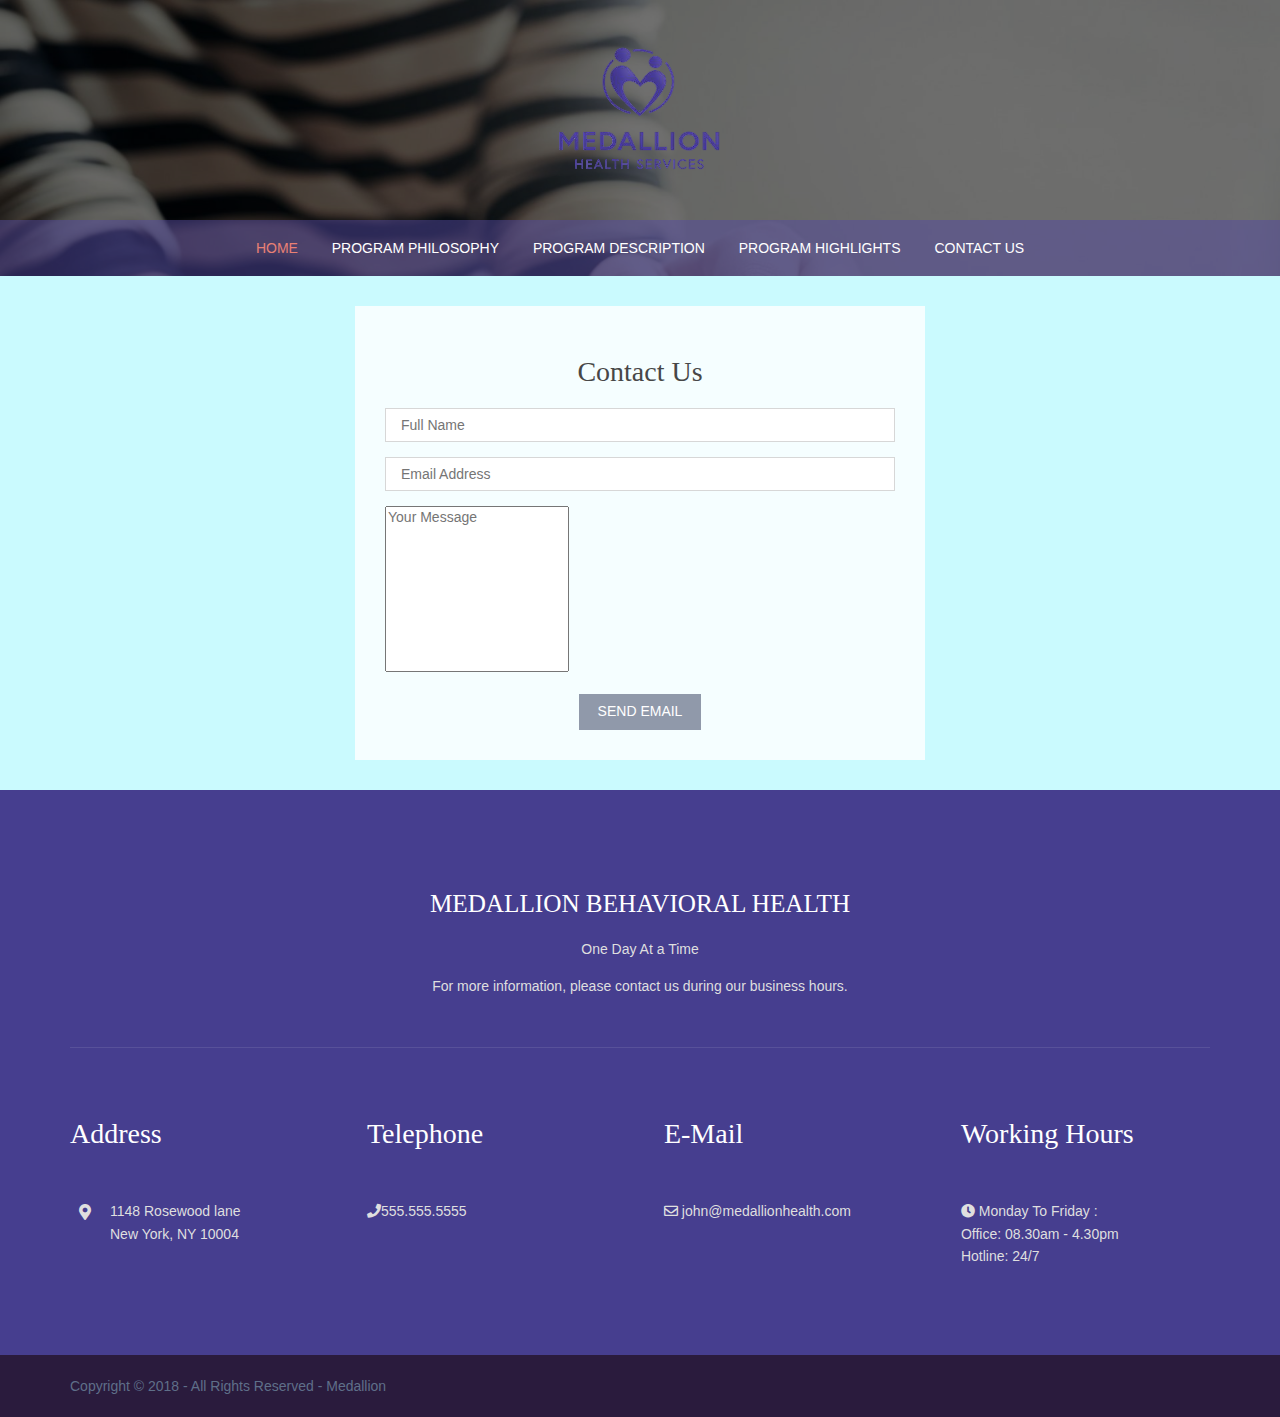
<file: pages/contact.html>
<!DOCTYPE html>

<html lang="">
<head>
<title>Program Highlights</title>
<link rel="icon" type= "image/png" href="../images/demo/logo.png">
<meta charset="utf-8">
<meta name="viewport" content="width=device-width, initial-scale=1.0, maximum-scale=1.0, user-scalable=no">
<link href="../layout/styles/layout.css" rel="stylesheet" type="text/css" media="all">
</head>
<body id="top">

<!-- ################################################################################################ -->
<!-- ################################################################################################ -->
<!-- ################################################################################################ -->
<!-- Top Background Image Wrapper -->
<div class="bgded overlay" style="background-image:url('../images/demo/backgrounds/01.jpg');"> 
  <!-- ################################################################################################ -->
  <div class="wrapper row0">
    <header id="header" class="hoc clear center"> 
      <!-- ################################################################################################ -->
      <p><a href="../index.html"> <img src="../images/demo/logo.png" alt="Image" class="logo2" /></a>
      <!-- ################################################################################################ -->
    </header>
  </div>
  <!-- ################################################################################################ -->
  <!-- ################################################################################################ -->
  <!-- ################################################################################################ -->

  <div class="wrapper row1">
    <nav id="mainav" class="hoc clear"> 
      <!-- ################################################################################################ -->
      <ul class="clear">
        <li class="active"><a href="../index.html">Home</a></li>
        <li><a href="PROGRAM PHILOSOPHY.html">Program Philosophy</a></li>
        <li><a href="Description.html">Program Description</a></li>
        <li><a href="Highlights.html">Program Highlights</a></li>
        <li><a href="contact.html">Contact Us</a></li>
      <!--   <li><a href="Services.html">Medical Services</a></li>-->
      </ul>
      <!-- ################################################################################################ -->
    </nav>
  </div>
  <!-- ################################################################################################ -->
</div>
<!-- End Top Background Image Wrapper -->
<!-- ################################################################################################ -->
<!-- ################################################################################################ -->
<!-- ################################################################################################ -->
<div class="wrapper bgded" style="background-color:#Cafafe;">
  <section id="callback" class="hoc clear"> 
    <!-- ################################################################################################ -->
    <div>
      <h6 class="heading">Contact Us</h6>
      <form target="_blank" action="https://formsubmit.co/your@email.com" method="POST">
        <div class="form-group">
          <div class="form-row">
            <div class="col">
              <input type="text" name="name" class="form-control" placeholder="Full Name" required>
            </div>
            <div class="col">
              <input type="email" name="email" class="form-control" placeholder="Email Address" required>
            </div>
          </div>
        </div>
        <div class="form-group">
          <textarea placeholder="Your Message" class="form-control" name="message" rows="10" required></textarea>
        </div>
        <br>
        <button type="submit" class="btn btn-lg btn-dark btn-block">Send Email</button>
      </form>
    </div>
    <!-- ################################################################################################ -->
  </section>
</div>
<!-- ################################################################################################ -->
<!-- ################################################################################################ -->
<!-- ################################################################################################ -->
<div class="wrapper row4">
  <footer id="footer" class="hoc clear">
    <div class="center btmspace-50"> 
      <!-- ################################################################################################ -->
      <h6 class="heading">Medallion Behavioral Health</h6>
      <p style="font-size:14px;text-align:center;">One Day At a Time</p>

      <p class="nospace">For more information, please contact us during our business hours.</p>
      <!-- ################################################################################################ -->
    </div>
    <hr class="btmspace-50">
    <div class="group"> 
      <!-- ################################################################################################ -->
      <div class="one_quarter first">
        <h6 class="heading">Address</h6>
        <ul class="nospace btmspace-30 linklist contact">
          <li><i class="fas fa-map-marker-alt"></i>
            <address>
            1148 Rosewood lane <br>New York, NY 10004
            </address>
          </li>
        </ul>
      </div>
      <div class="one_quarter">
        <h6 class="heading">Telephone</h6>
        <ul class="nospace linklist">
          <li><i class="fas fa-phone"></i>555.555.5555</li>
        </ul>
      </div>
      <div class="one_quarter">
        <h6 class="heading">E-Mail</h6>
        <ul class="nospace linklist">   
          <li><i class="far fa-envelope"></i> john@medallionhealth.com</li>
        </ul>
      </div>
      <div class="one_quarter">
        <h6 class="heading">Working Hours</h6>
        
        <li><i class="fas fa-clock"></i> Monday To Friday :<br>
          Office: 08.30am - 4.30pm
          <br>Hotline: 24/7</li>
      </div>
      <!-- ################################################################################################ -->
    </div>
  </footer>
</div>
<!-- ################################################################################################ -->
<!-- ################################################################################################ -->
<!-- ################################################################################################ -->
<div class="wrapper row5">
  <div id="copyright" class="hoc clear"> 
    <!-- ################################################################################################ -->
    <p class="fl_left">Copyright &copy; 2018 - All Rights Reserved - <a href="#">Medallion</a></p>

    <!-- ################################################################################################ -->
  </div>
</div>
<!-- ################################################################################################ -->
<!-- ################################################################################################ -->
<!-- ################################################################################################ -->
<a id="backtotop" href="#top"><i class="fas fa-chevron-up"></i></a>
<!-- JAVASCRIPTS -->
<script src="../layout/scripts/jquery.min.js"></script>
<script src="../layout/scripts/jquery.backtotop.js"></script>
<script src="../layout/scripts/jquery.mobilemenu.js"></script>
</body>
</html>
</file>
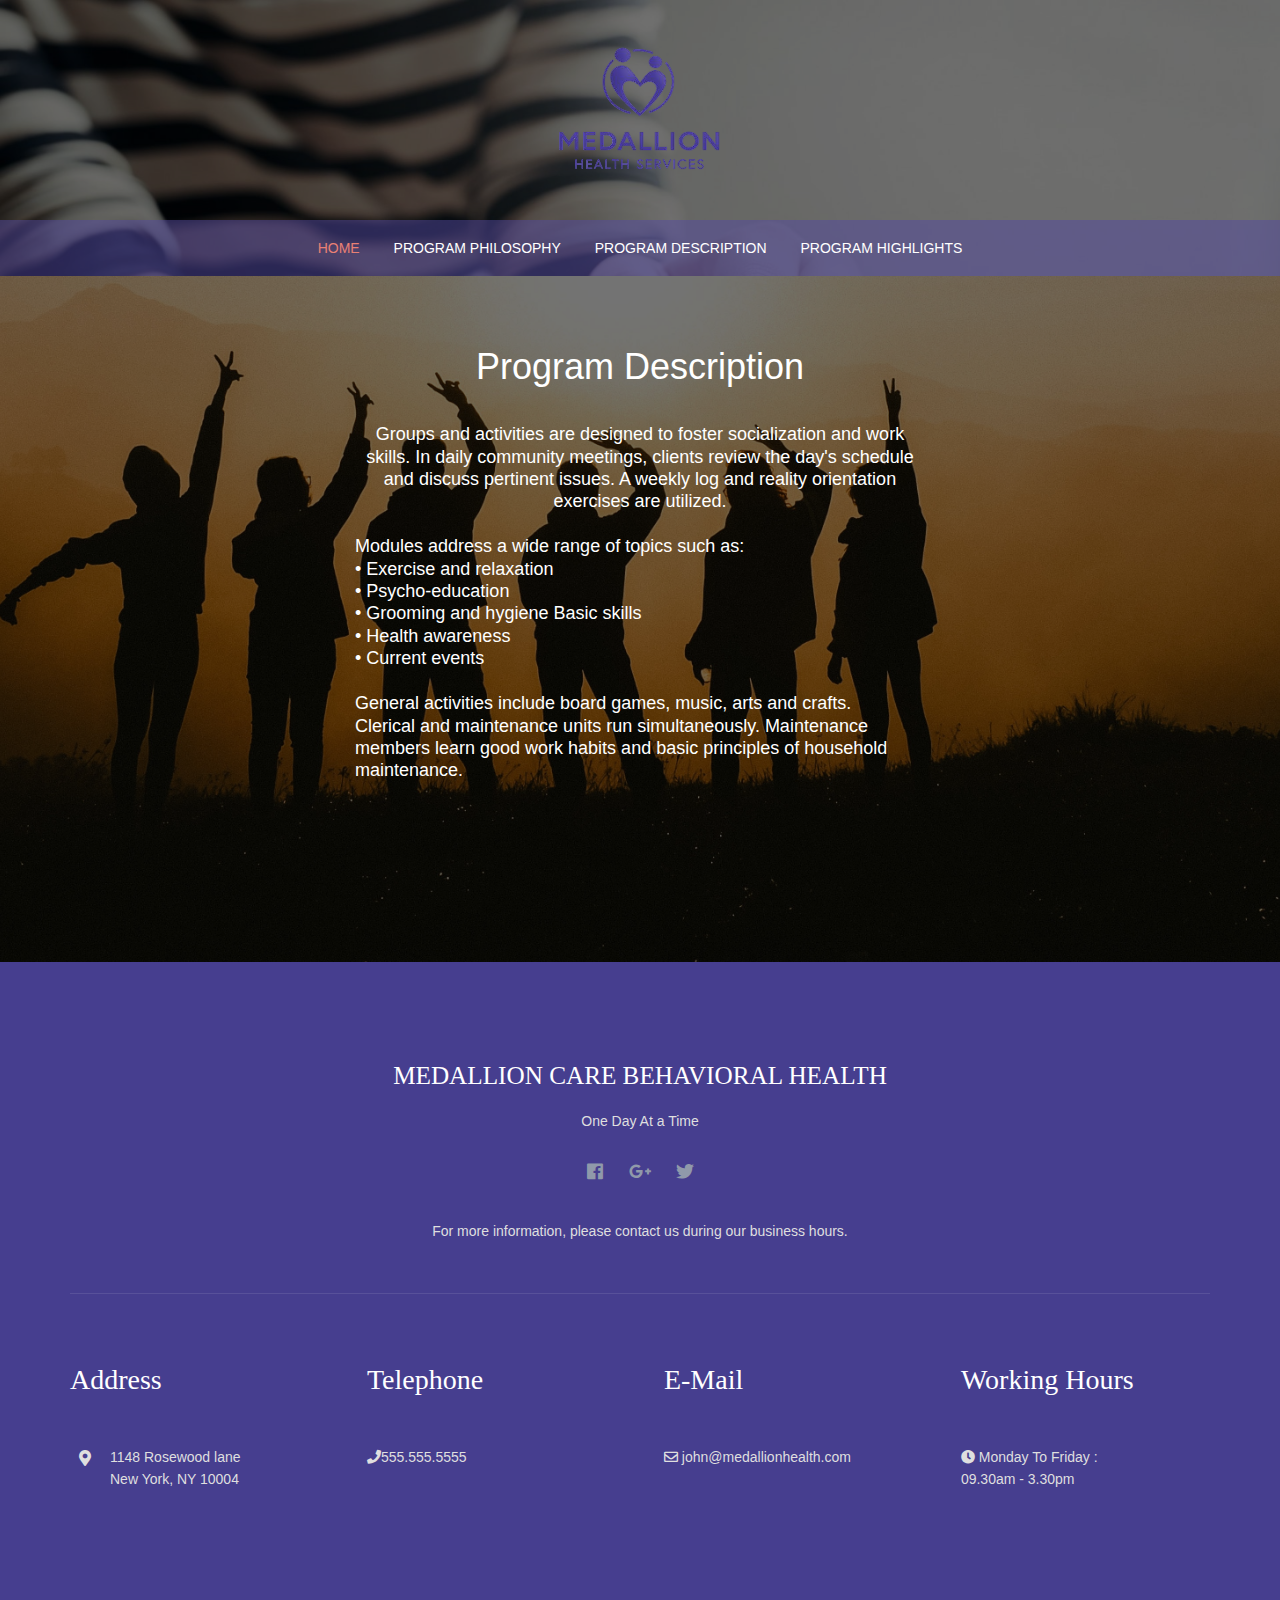
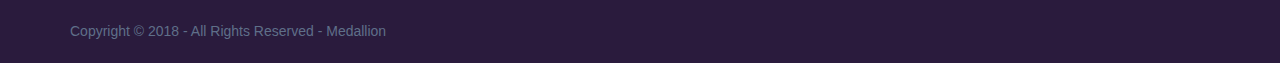
<file: pages/Description.html>
<!DOCTYPE html>

<html lang="">
<head>
<title>Program Description</title>
<meta charset="utf-8">
<meta name="viewport" content="width=device-width, initial-scale=1.0, maximum-scale=1.0, user-scalable=no">
<link href="../layout/styles/layout.css" rel="stylesheet" type="text/css" media="all">
</head>
<body id="top">

<!-- ################################################################################################ -->
<!-- ################################################################################################ -->
<!-- ################################################################################################ -->
<!-- Top Background Image Wrapper -->
<div class="bgded overlay" style="background-image:url('../images/demo/backgrounds/01.jpg');"> 
  <!-- ################################################################################################ -->
  <div class="wrapper row0">
    <header id="header" class="hoc clear center"> 
      <!-- ################################################################################################ -->
      <p><a href="../index.html"> <img src="../images/demo/logo.png" alt="Image" class="logo2" /></a>
      <!-- ################################################################################################ -->
    </header>
  </div>
  <!-- ################################################################################################ -->
  <!-- ################################################################################################ -->
  <!-- ################################################################################################ -->

  <div class="wrapper row1">
    <nav id="mainav" class="hoc clear"> 
      <!-- ################################################################################################ -->
      <ul class="clear">
        <li class="active"><a href="../index.html">Home</a></li>
        <li><a href="PROGRAM PHILOSOPHY.html">Program Philosophy</a></li>
        <li><a href="Description.html">Program Description</a></li>
        <li><a href="Highlights.html">Program Highlights</a></li>
            <!--   <li><a href="Services.html">Medical Services</a></li>-->
      </ul>
      <!-- ################################################################################################ -->
    </nav>
  </div>
  <!-- ################################################################################################ -->
</div>
<!-- End Top Background Image Wrapper -->
<!-- ################################################################################################ -->
<!-- ################################################################################################ -->
<!-- ################################################################################################ -->
<div class="wrapper bgded overlay" style="background-image:url('../images/demo/backgrounds/grp.jpg');">
  <section class="hoc container clear"> 
    <!-- ################################################################################################ -->
    <div class="sectiontitle">
      <p style="font-size:36px;">Program Description<br><br><br></p>
      <p style="font-size:18px;">Groups and activities are designed to foster socialization and work skills. 
        In daily community meetings, clients review the day's schedule and discuss 
        pertinent issues. A weekly log and reality orientation exercises are utilized.
      </p>
      <p style="font-size:18px;text-align:left;"><br>Modules address a wide range of topics such as:
        <br>• Exercise and relaxation
        <br>• Psycho-education
        <br>• Grooming and hygiene Basic skills
        <br>• Health awareness 
        <br>• Current events<br>
        <br>General activities include board games, music, arts and crafts.
        <br>Clerical and maintenance units run simultaneously. Maintenance 
        members learn good work habits and basic principles of household maintenance.
      </p>
    </div>

    <!-- ################################################################################################ -->
  </section>
</div>

<!-- ################################################################################################ -->
<!-- ################################################################################################ -->
<!-- ################################################################################################ -->
<div class="wrapper row4">
  <footer id="footer" class="hoc clear">
    <div class="center btmspace-50"> 
      <!-- ################################################################################################ -->
      <h6 class="heading">Medallion Care Behavioral Health</h6>
      <p style="font-size:14px;text-align:center;">One Day At a Time</p>
      <ul class="faico clear">
        <li><a class="faicon-facebook" href="#"><i class="fab fa-facebook"></i></a></li>
        <li><a class="faicon-google-plus" href="#"><i class="fab fa-google-plus-g"></i></a></li>
        <li><a class="faicon-twitter" href="#"><i class="fab fa-twitter"></i></a></li>
      </ul>
      <p class="nospace">For more information, please contact us during our business hours.</p>
      <!-- ################################################################################################ -->
    </div>
    <hr class="btmspace-50">
    <div class="group"> 
      <!-- ################################################################################################ -->
      <div class="one_quarter first">
        <h6 class="heading">Address</h6>
        <ul class="nospace btmspace-30 linklist contact">
          <li><i class="fas fa-map-marker-alt"></i>
            <address>
            1148 Rosewood lane <br>New York, NY 10004
            </address>
          </li>
        </ul>
      </div>
      <div class="one_quarter">
        <h6 class="heading">Telephone</h6>
        <ul class="nospace linklist">
          <li><i class="fas fa-phone"></i>555.555.5555</li>
        </ul>
      </div>
      <div class="one_quarter">
        <h6 class="heading">E-Mail</h6>
        <ul class="nospace linklist">   
          <li><i class="far fa-envelope"></i> john@medallionhealth.com</li>
        </ul>
      </div>
      <div class="one_quarter">
        <h6 class="heading">Working Hours</h6>
        
        <li><i class="fas fa-clock"></i> Monday To Friday :<br>
          09.30am - 3.30pm</li>
      </div>
      <!-- ################################################################################################ -->
    </div>
  </footer>
</div>
<!-- ################################################################################################ -->
<!-- ################################################################################################ -->
<!-- ################################################################################################ -->
<div class="wrapper row5">
  <div id="copyright" class="hoc clear"> 
    <!-- ################################################################################################ -->
    <p class="fl_left">Copyright &copy; 2018 - All Rights Reserved - <a href="#">Medallion</a></p>

    <!-- ################################################################################################ -->
  </div>
</div>
<!-- ################################################################################################ -->
<!-- ################################################################################################ -->
<!-- ################################################################################################ -->
<a id="backtotop" href="#top"><i class="fas fa-chevron-up"></i></a>
<!-- JAVASCRIPTS -->
<script src="../layout/scripts/jquery.min.js"></script>
<script src="../layout/scripts/jquery.backtotop.js"></script>
<script src="../layout/scripts/jquery.mobilemenu.js"></script>
</body>
</html>
</file>
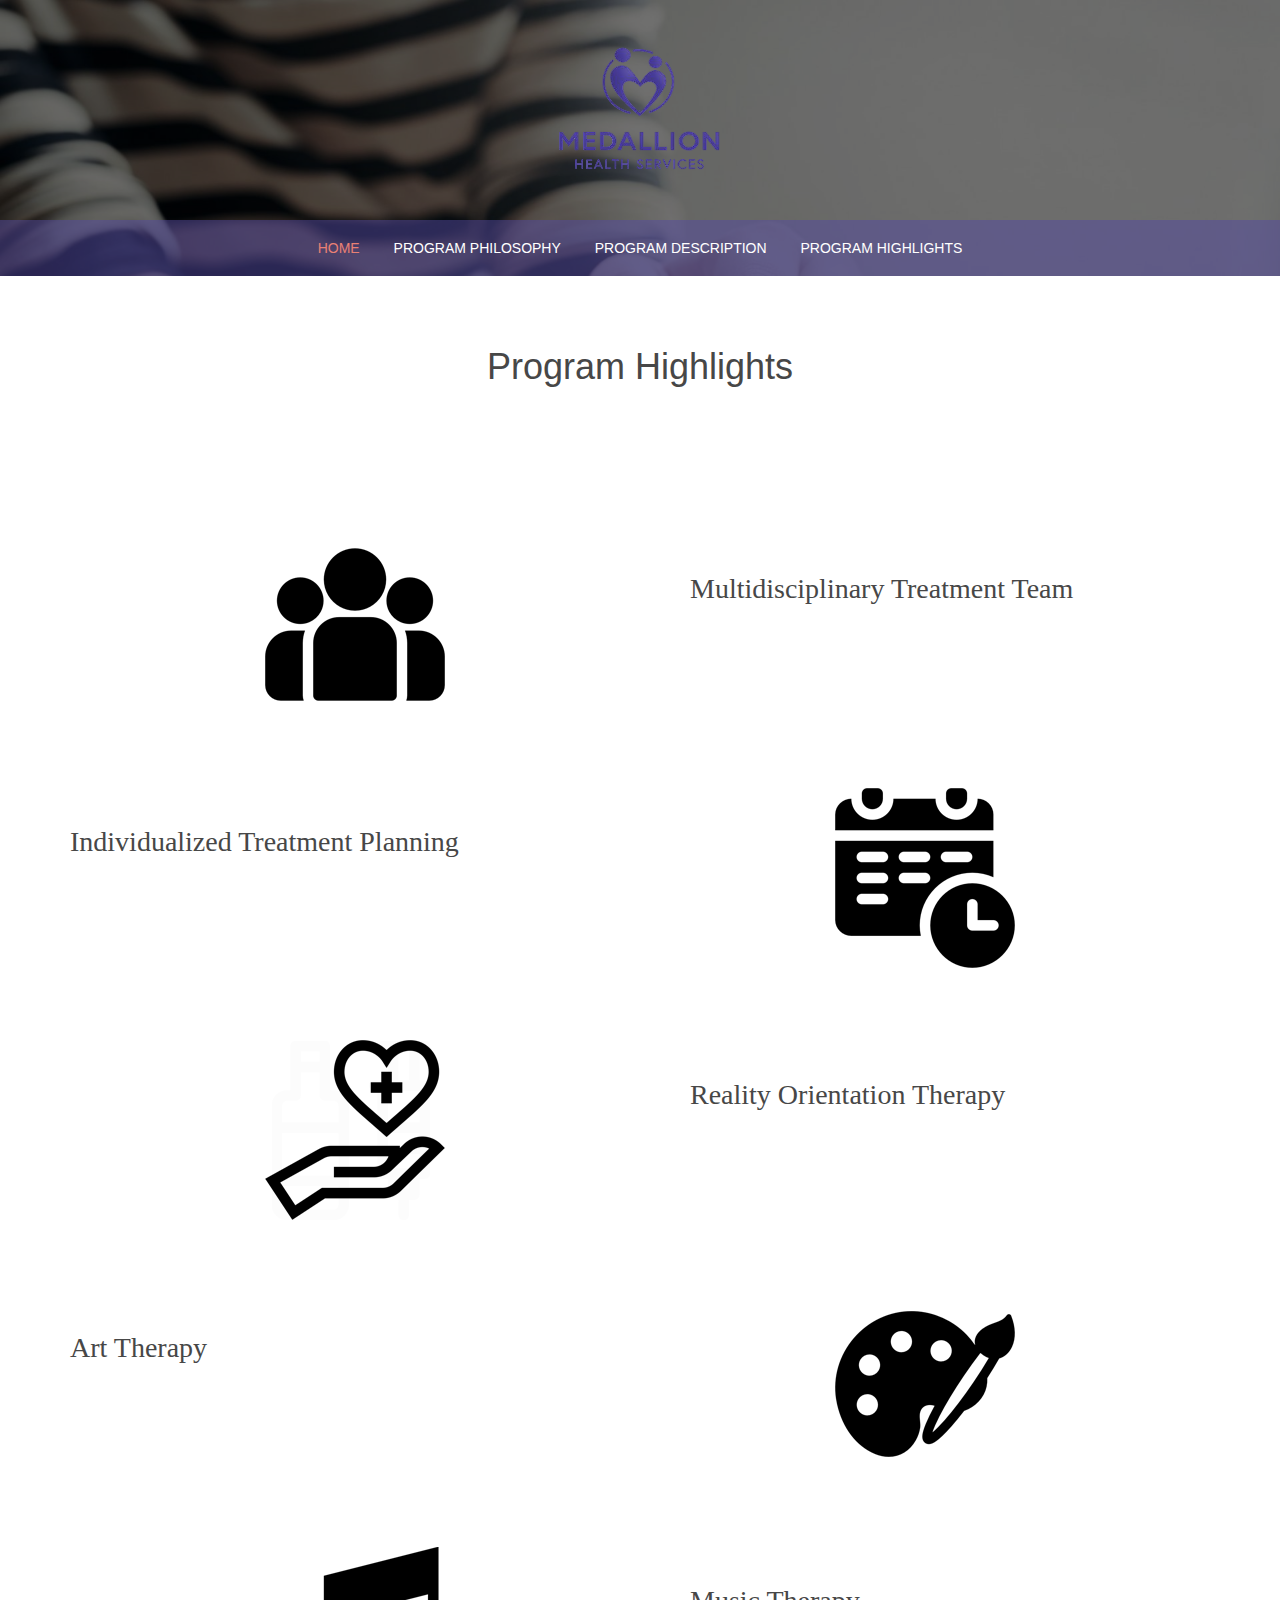
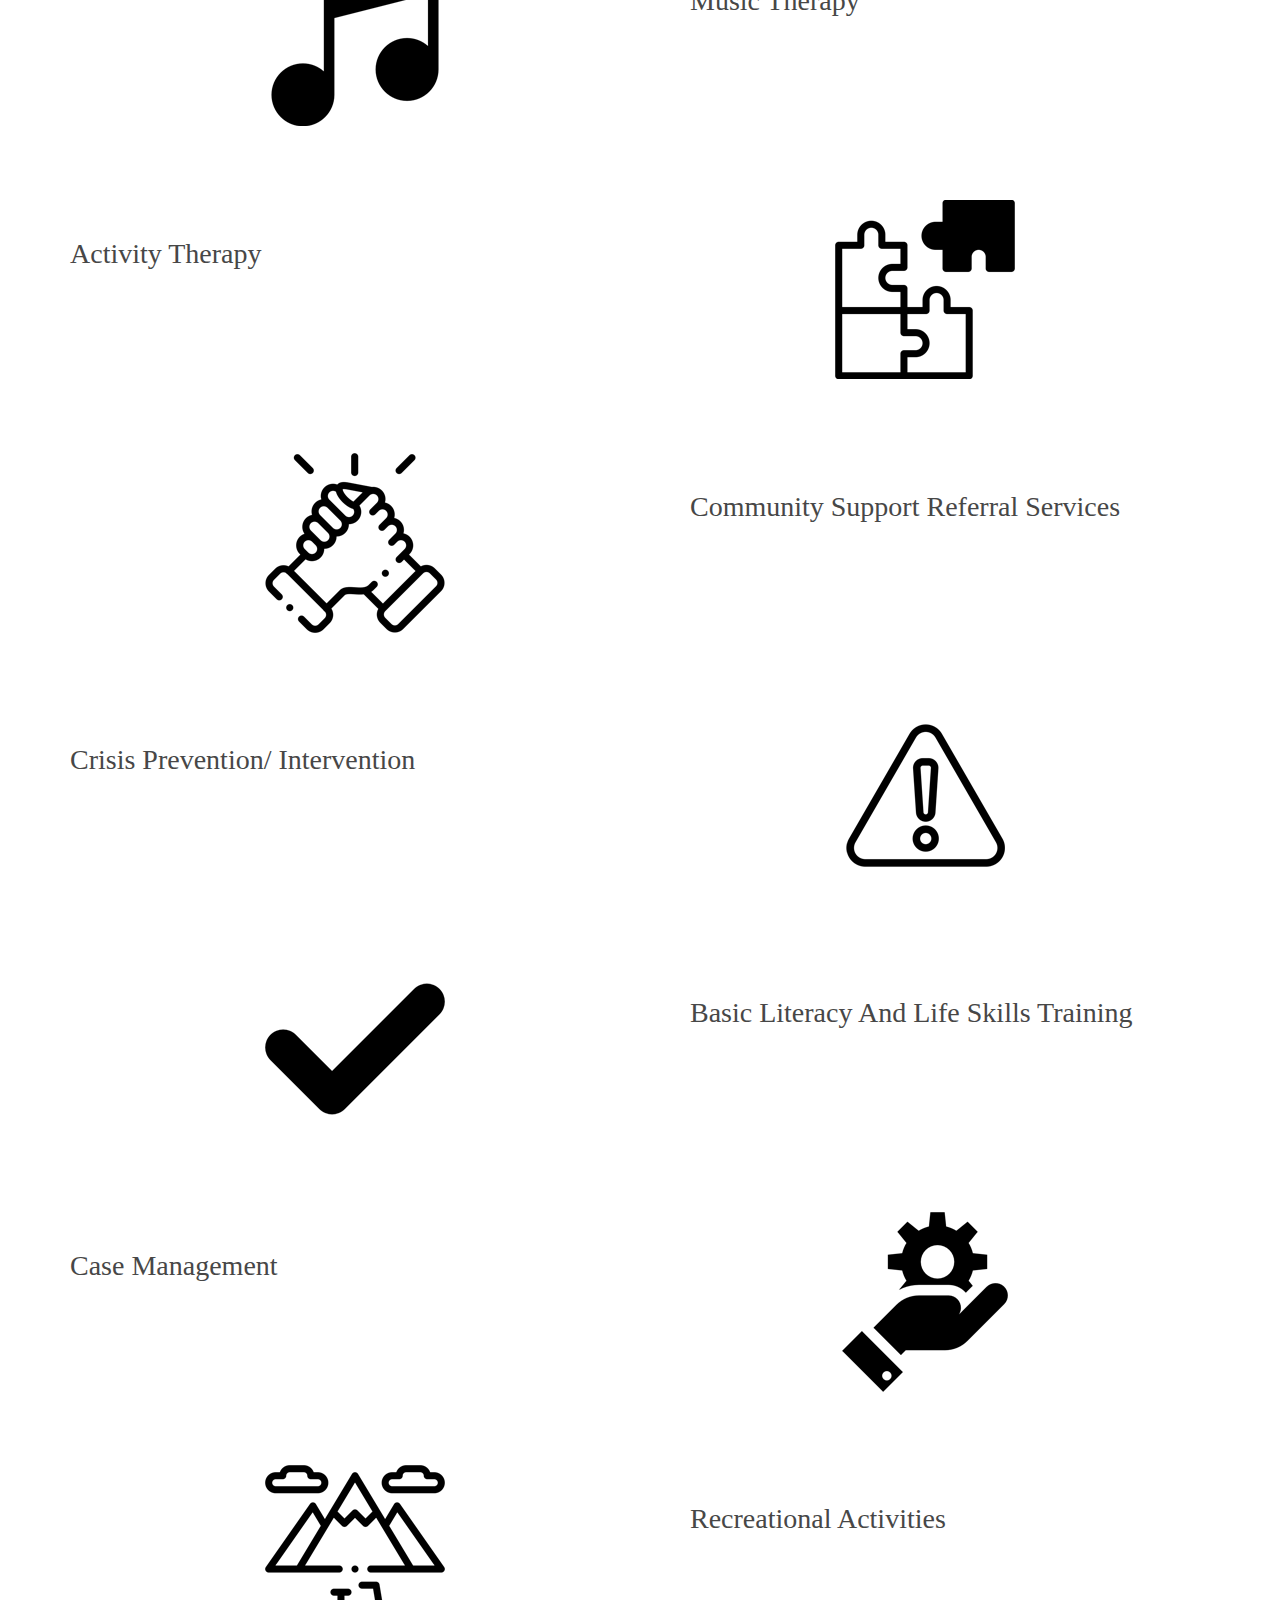
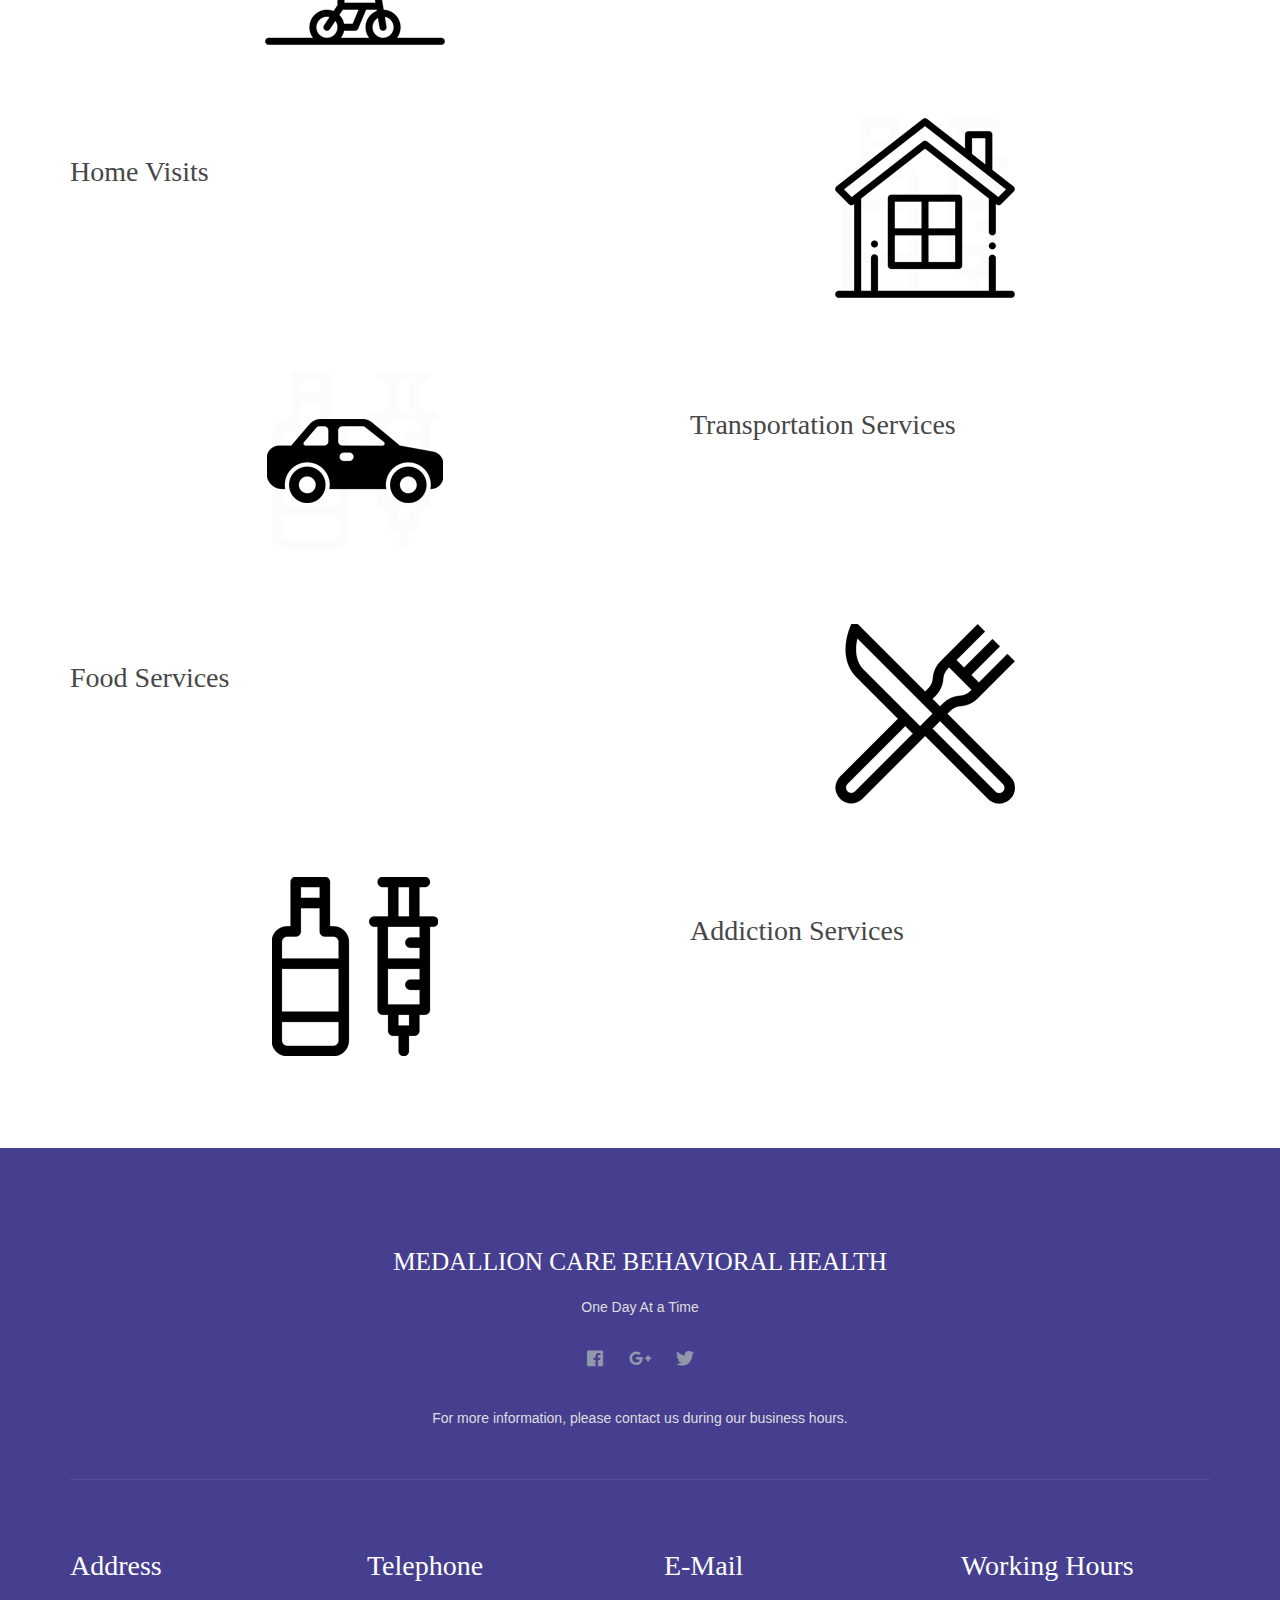
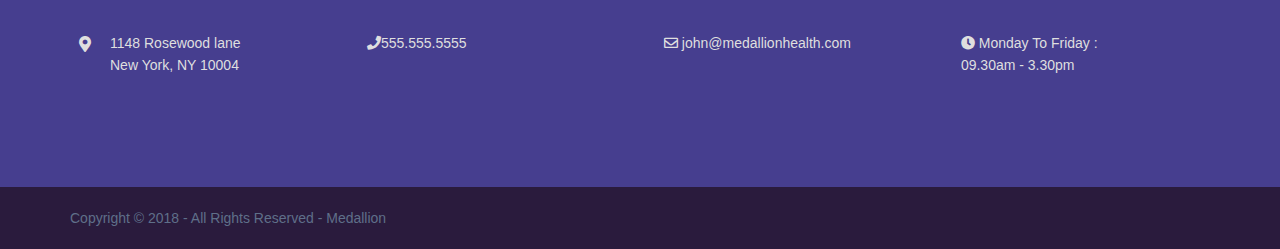
<file: pages/Highlights.html>
<!DOCTYPE html>

<html lang="">
<head>
<title>Program Highlights</title>
<meta charset="utf-8">
<meta name="viewport" content="width=device-width, initial-scale=1.0, maximum-scale=1.0, user-scalable=no">
<link href="../layout/styles/layout.css" rel="stylesheet" type="text/css" media="all">
</head>
<body id="top">

<!-- ################################################################################################ -->
<!-- ################################################################################################ -->
<!-- ################################################################################################ -->
<!-- Top Background Image Wrapper -->
<div class="bgded overlay" style="background-image:url('../images/demo/backgrounds/01.jpg');"> 
  <!-- ################################################################################################ -->
  <div class="wrapper row0">
    <header id="header" class="hoc clear center"> 
      <!-- ################################################################################################ -->
      <p><a href="../index.html"> <img src="../images/demo/logo.png" alt="Image" class="logo2" /></a>
      <!-- ################################################################################################ -->
    </header>
  </div>
  <!-- ################################################################################################ -->
  <!-- ################################################################################################ -->
  <!-- ################################################################################################ -->

  <div class="wrapper row1">
    <nav id="mainav" class="hoc clear"> 
      <!-- ################################################################################################ -->
      <ul class="clear">
        <li class="active"><a href="../index.html">Home</a></li>
        <li><a href="PROGRAM PHILOSOPHY.html">Program Philosophy</a></li>
        <li><a href="Description.html">Program Description</a></li>
        <li><a href="Highlights.html">Program Highlights</a></li>
      <!--   <li><a href="Services.html">Medical Services</a></li>-->
      </ul>
      <!-- ################################################################################################ -->
    </nav>
  </div>
  <!-- ################################################################################################ -->
</div>
<!-- End Top Background Image Wrapper -->
<!-- ################################################################################################ -->
<!-- ################################################################################################ -->
<!-- ################################################################################################ -->


<div class="wrapper row3">
  <main class="hoc container clear"> 
    <!-- main body -->
    <!-- ################################################################################################ -->
    <div class="sectiontitle">
      <p style="font-size:36px;">Program Highlights<br><br><br></p>
      
    </div>
    <div class="posts">
      <figure class="group">
        <div><img src="../images/demo/a.png" alt=""></div>
        <figcaption>
          <h6 class="heading">Multidisciplinary treatment team</h6>
         

        </figcaption>
      </figure>
      <!-- ################################################################################################ -->
      <figure class="group">
        <div><img src="../images/demo/b.png" alt=""></div>
        <figcaption>
          <h6 class="heading">Individualized treatment planning</h6>
         

        </figcaption>
      </figure>
      <figure class="group">
        <div><img src="../images/demo/therapy.png" alt=""></div>
        <figcaption>
          <h6 class="heading">Reality Orientation Therapy</h6>
          

        </figcaption>
      </figure>
      <figure class="group">
        <div><img src="../images/demo/c.png" alt=""></div>
        <figcaption>
          <h6 class="heading">Art Therapy</h6>
         
        </figcaption>
      </figure>
      <figure class="group">
        <div><img src="../images/demo/d.png" alt=""></div>
        <figcaption>
          <h6 class="heading">Music Therapy</h6>
         
        </figcaption>
      </figure>      <figure class="group">
        <div><img src="../images/demo/e.png" alt=""></div>
        <figcaption>
          <h6 class="heading">Activity Therapy</h6>
         
        </figcaption>
      </figure>      <figure class="group">
        <div><img src="../images/demo/f.png" alt=""></div>
        <figcaption>
          <h6 class="heading">Community Support Referral Services</h6>
         
        </figcaption>
      </figure>      <figure class="group">
        <div><img src="../images/demo/g.png" alt=""></div>
        <figcaption>
          <h6 class="heading">Crisis Prevention/ Intervention</h6>
         
        </figcaption>
      </figure>      <figure class="group">
        <div><img src="../images/demo/h.png" alt=""></div>
        <figcaption>
          <h6 class="heading">Basic literacy and life skills training</h6>
         
        </figcaption>
      </figure>      <figure class="group">
        <div><img src="../images/demo/i.png" alt=""></div>
        <figcaption>
          <h6 class="heading">Case Management</h6>
         
        </figcaption>
      </figure>      <figure class="group">
        <div><img src="../images/demo/j.png" alt=""></div>
        <figcaption>
          <h6 class="heading">Recreational activities</h6>
         
        </figcaption>
      </figure>      <figure class="group">
        <div><img src="../images/demo/home.png" alt=""></div>
        <figcaption>
          <h6 class="heading">Home Visits</h6>
         
        </figcaption>
      </figure>      <figure class="group">
        <div><img src="../images/demo/car.png" alt=""></div>
        <figcaption>
          <h6 class="heading">Transportation Services</h6>
         
        </figcaption>
      </figure>      <figure class="group">
        <div><img src="../images/demo/k.png" alt=""></div>
        <figcaption>
          <h6 class="heading">Food Services</h6>
         
        </figcaption>
      </figure>      <figure class="group">
        <div><img src="../images/demo/l.png" alt=""></div>
        <figcaption>
          <h6 class="heading">Addiction Services</h6>
         
        </figcaption>
      </figure>
    </div>
    <!-- ################################################################################################ -->
    <!-- / main body -->
    <div class="clear"></div>
  </main>
</div>
<!-- ################################################################################################ -->
<!-- ################################################################################################ -->
<!-- ################################################################################################ -->
<div class="wrapper row4">
  <footer id="footer" class="hoc clear">
    <div class="center btmspace-50"> 
      <!-- ################################################################################################ -->
      <h6 class="heading">Medallion Care Behavioral Health</h6>
      <p style="font-size:14px;text-align:center;">One Day At a Time</p>
      <ul class="faico clear">
        <li><a class="faicon-facebook" href="#"><i class="fab fa-facebook"></i></a></li>
        <li><a class="faicon-google-plus" href="#"><i class="fab fa-google-plus-g"></i></a></li>
        <li><a class="faicon-twitter" href="#"><i class="fab fa-twitter"></i></a></li>
      </ul>
      <p class="nospace">For more information, please contact us during our business hours.</p>
      <!-- ################################################################################################ -->
    </div>
    <hr class="btmspace-50">
    <div class="group"> 
      <!-- ################################################################################################ -->
      <div class="one_quarter first">
        <h6 class="heading">Address</h6>
        <ul class="nospace btmspace-30 linklist contact">
          <li><i class="fas fa-map-marker-alt"></i>
            <address>
            1148 Rosewood lane <br>New York, NY 10004
            </address>
          </li>
        </ul>
      </div>
      <div class="one_quarter">
        <h6 class="heading">Telephone</h6>
        <ul class="nospace linklist">
          <li><i class="fas fa-phone"></i>555.555.5555</li>
        </ul>
      </div>
      <div class="one_quarter">
        <h6 class="heading">E-Mail</h6>
        <ul class="nospace linklist">   
          <li><i class="far fa-envelope"></i> john@medallionhealth.com</li>
        </ul>
      </div>
      <div class="one_quarter">
        <h6 class="heading">Working Hours</h6>
        
        <li><i class="fas fa-clock"></i> Monday To Friday :<br>
          09.30am - 3.30pm</li>
      </div>
      <!-- ################################################################################################ -->
    </div>
  </footer>
</div>
<!-- ################################################################################################ -->
<!-- ################################################################################################ -->
<!-- ################################################################################################ -->
<div class="wrapper row5">
  <div id="copyright" class="hoc clear"> 
    <!-- ################################################################################################ -->
    <p class="fl_left">Copyright &copy; 2018 - All Rights Reserved - <a href="#">Medallion</a></p>

    <!-- ################################################################################################ -->
  </div>
</div>
<!-- ################################################################################################ -->
<!-- ################################################################################################ -->
<!-- ################################################################################################ -->
<a id="backtotop" href="#top"><i class="fas fa-chevron-up"></i></a>
<!-- JAVASCRIPTS -->
<script src="../layout/scripts/jquery.min.js"></script>
<script src="../layout/scripts/jquery.backtotop.js"></script>
<script src="../layout/scripts/jquery.mobilemenu.js"></script>
</body>
</html>
</file>
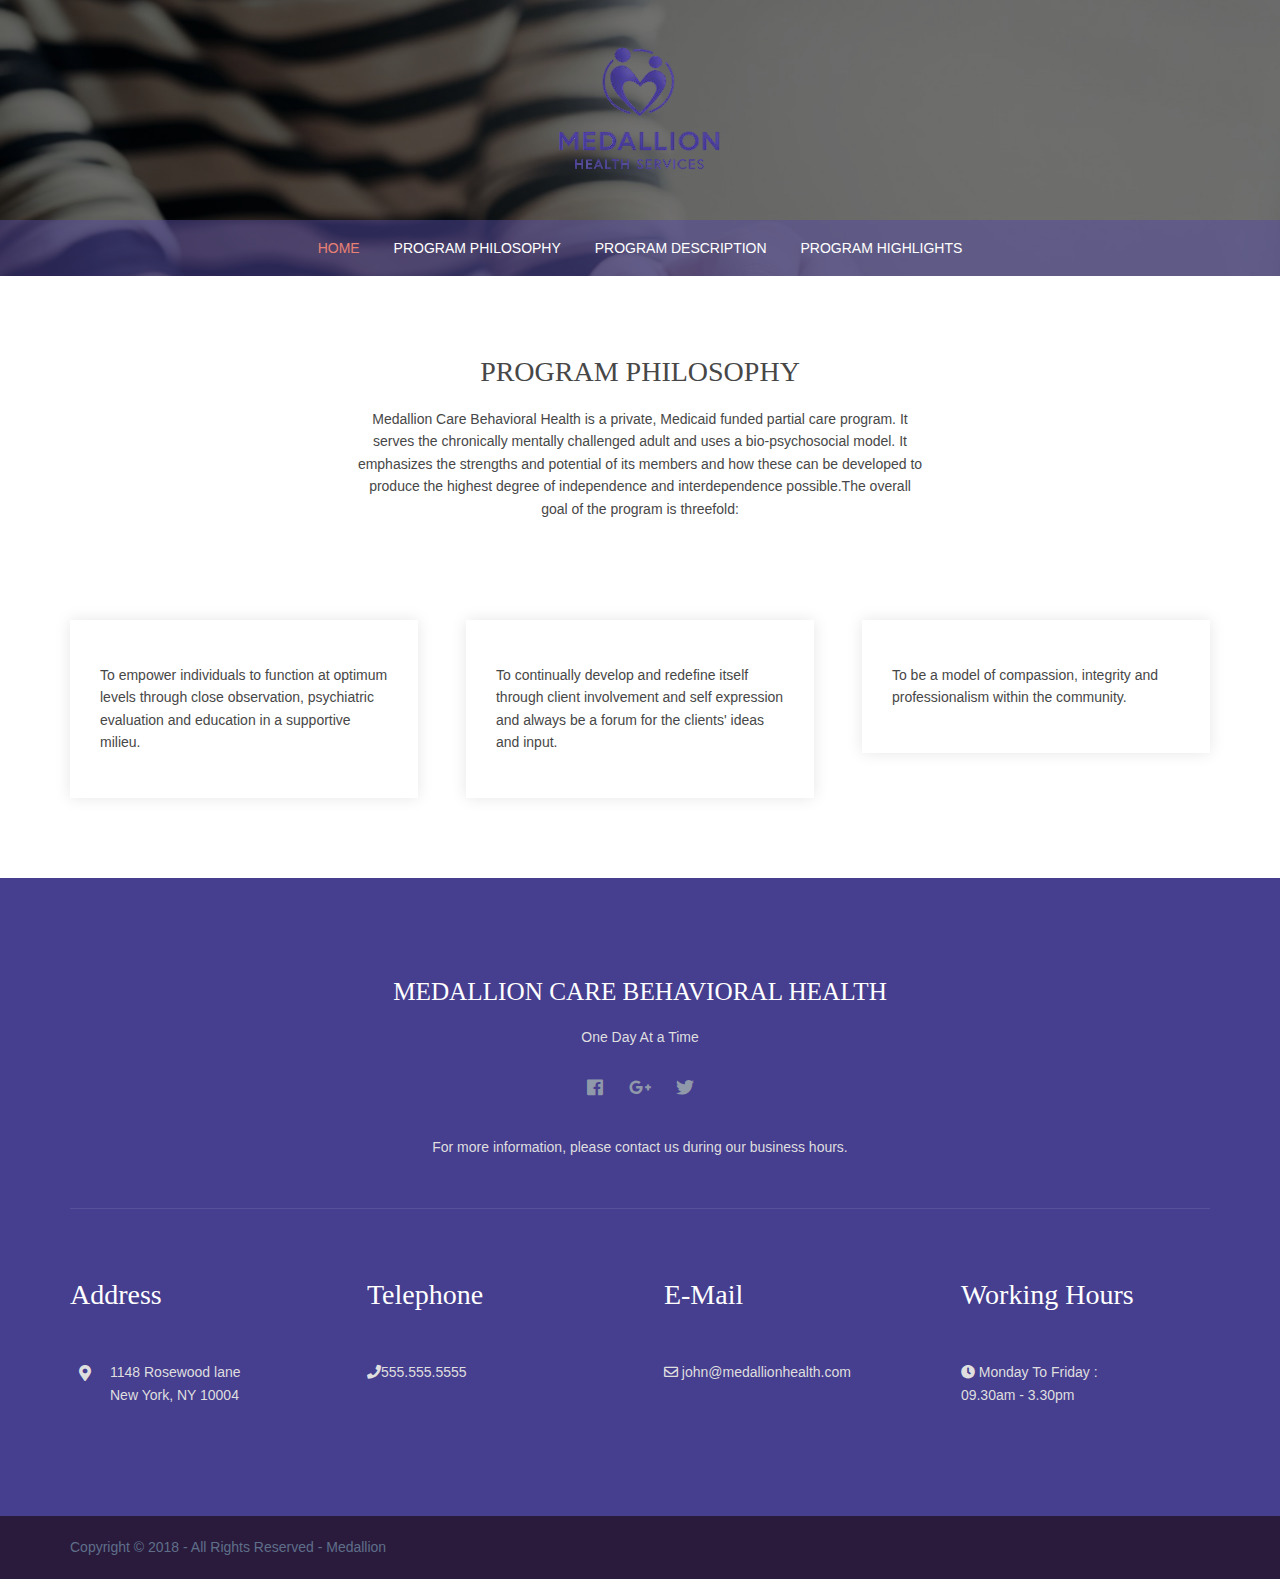
<file: pages/PROGRAM PHILOSOPHY.html>
<!DOCTYPE html>

<html lang="">
<head>
<title>Program Philosophy</title>
<meta charset="utf-8">
<meta name="viewport" content="width=device-width, initial-scale=1.0, maximum-scale=1.0, user-scalable=no">
<link href="../layout/styles/layout.css" rel="stylesheet" type="text/css" media="all">
</head>
<body id="top">

<!-- ################################################################################################ -->
<!-- ################################################################################################ -->
<!-- ################################################################################################ -->
<!-- Top Background Image Wrapper -->
<div class="bgded overlay" style="background-image:url('../images/demo/backgrounds/01.jpg');"> 
  <!-- ################################################################################################ -->
  <div class="wrapper row0">
    <header id="header" class="hoc clear center"> 
      <!-- ################################################################################################ -->
      <p><a href="../index.html"> <img src="../images/demo/logo.png" alt="Image" class="logo2" /></a>
      <!-- ################################################################################################ -->
    </header>
  </div>
  <!-- ################################################################################################ -->
  <!-- ################################################################################################ -->
  <!-- ################################################################################################ -->

  <div class="wrapper row1">
    <nav id="mainav" class="hoc clear"> 
      <!-- ################################################################################################ -->
      <ul class="clear">
        <li class="active"><a href="../index.html">Home</a></li>
        <li><a href="PROGRAM PHILOSOPHY.html">Program Philosophy</a></li>
        <li><a href="Description.html">Program Description</a></li>
        <li><a href="Highlights.html">Program Highlights</a></li>
              <!--   <li><a href="Services.html">Medical Services</a></li>-->
      </ul>
      <!-- ################################################################################################ -->
    </nav>
  </div>
  <!-- ################################################################################################ -->
</div>
<!-- End Top Background Image Wrapper -->
<!-- ################################################################################################ -->
<!-- ################################################################################################ -->
<!-- ################################################################################################ -->
<div class="wrapper row3">
  <section class="hoc container clear"> 
    <!-- ################################################################################################ -->
    <div class="sectiontitle">
      <h6 class="heading font-x3">PROGRAM PHILOSOPHY</h6>
   <p>Medallion Care Behavioral Health is a private, Medicaid funded partial care program.
      It serves the chronically mentally challenged adult and uses a bio-psychosocial
       model. It emphasizes the strengths and potential of its members and how these 
       can be developed to produce the highest degree of independence and interdependence
       possible.The overall goal of the program is threefold: </p>
    </div>
    <ul class="nospace group latest">
      <li class="one_third first">
        <article>
    
          <p>To empower individuals to function at optimum levels through close observation, psychiatric evaluation and education in a supportive milieu.</p>
 
       
        </article>
      </li>

      <li class="one_third">
        <article>
       
          <p> To continually develop and redefine itself through client involvement and self expression and always be a forum for the clients' ideas and input.</p>     
        </article>
      </li>
      <li class="one_third">
        <article>
       
          <p>To be a model of compassion, integrity and professionalism within the community.</p>     
        </article>
      </li>
    </ul>
    <!-- ################################################################################################ -->
  </section>
</div>

<!-- ################################################################################################ -->
<!-- ################################################################################################ -->
<!-- ################################################################################################ -->
<div class="wrapper row4">
  <footer id="footer" class="hoc clear">
    <div class="center btmspace-50"> 
      <!-- ################################################################################################ -->
      <h6 class="heading">Medallion Care Behavioral Health</h6>
      <p style="font-size:14px;text-align:center;">One Day At a Time</p>
      <ul class="faico clear">
        <li><a class="faicon-facebook" href="#"><i class="fab fa-facebook"></i></a></li>
        <li><a class="faicon-google-plus" href="#"><i class="fab fa-google-plus-g"></i></a></li>
        <li><a class="faicon-twitter" href="#"><i class="fab fa-twitter"></i></a></li>
      </ul>
      <p class="nospace">For more information, please contact us during our business hours.</p>
      <!-- ################################################################################################ -->
    </div>
    <hr class="btmspace-50">
    <div class="group"> 
      <!-- ################################################################################################ -->
      <div class="one_quarter first">
        <h6 class="heading">Address</h6>
        <ul class="nospace btmspace-30 linklist contact">
          <li><i class="fas fa-map-marker-alt"></i>
            <address>
            1148 Rosewood lane <br>New York, NY 10004
            </address>
          </li>
        </ul>
      </div>
      <div class="one_quarter">
        <h6 class="heading">Telephone</h6>
        <ul class="nospace linklist">
          <li><i class="fas fa-phone"></i>555.555.5555</li>
        </ul>
      </div>
      <div class="one_quarter">
        <h6 class="heading">E-Mail</h6>
        <ul class="nospace linklist">   
          <li><i class="far fa-envelope"></i> john@medallionhealth.com</li>
        </ul>
      </div>
      <div class="one_quarter">
        <h6 class="heading">Working Hours</h6>
        
        <li><i class="fas fa-clock"></i> Monday To Friday :<br>
          09.30am - 3.30pm</li>
      </div>
      <!-- ################################################################################################ -->
    </div>
  </footer>
</div>
<!-- ################################################################################################ -->
<!-- ################################################################################################ -->
<!-- ################################################################################################ -->
<div class="wrapper row5">
  <div id="copyright" class="hoc clear"> 
    <!-- ################################################################################################ -->
    <p class="fl_left">Copyright &copy; 2018 - All Rights Reserved - <a href="#">Medallion</a></p>
    <!-- ################################################################################################ -->
  </div>
</div>
<!-- ################################################################################################ -->
<!-- ################################################################################################ -->
<!-- ################################################################################################ -->
<a id="backtotop" href="#top"><i class="fas fa-chevron-up"></i></a>
<!-- JAVASCRIPTS -->
<script src="../layout/scripts/jquery.min.js"></script>
<script src="../layout/scripts/jquery.backtotop.js"></script>
<script src="../layout/scripts/jquery.mobilemenu.js"></script>
</body>
</html>
</file>
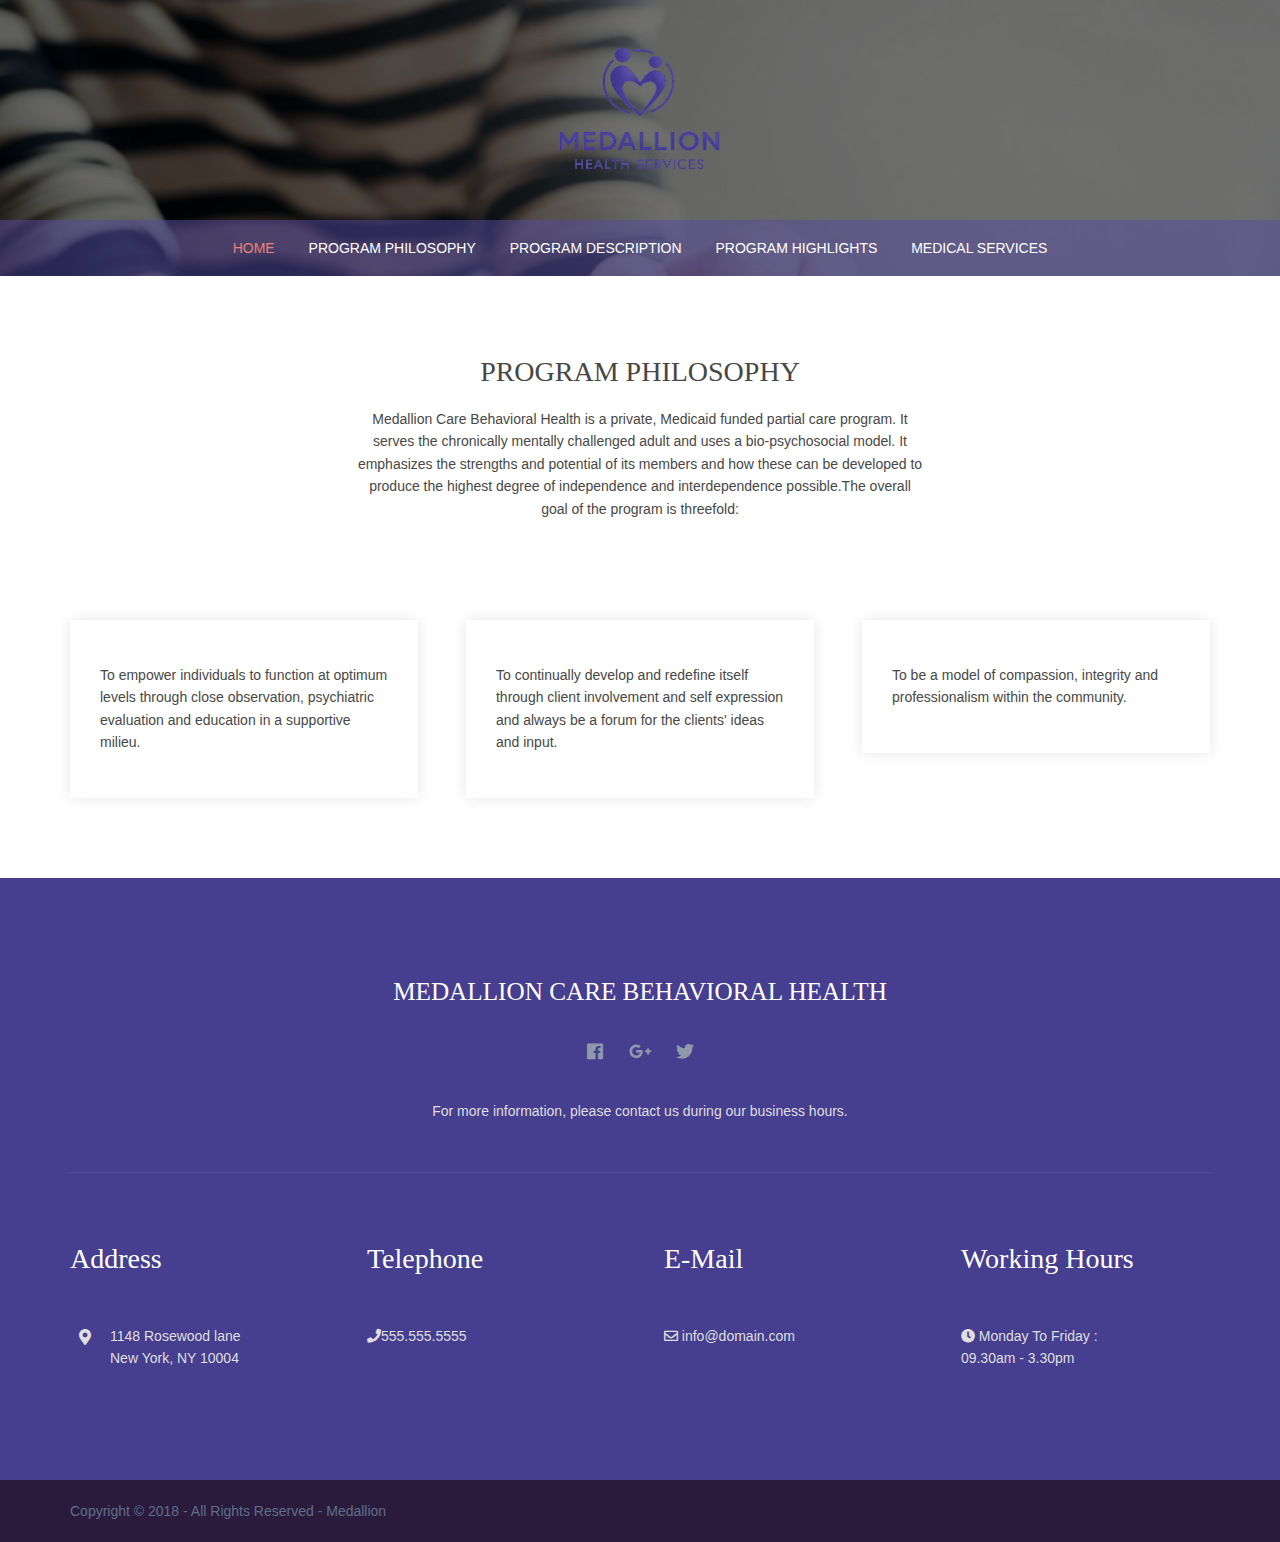
<file: pages/Services.html>
<!DOCTYPE html>

<html lang="">
<head>
<title>Medical Services</title>
<meta charset="utf-8">
<meta name="viewport" content="width=device-width, initial-scale=1.0, maximum-scale=1.0, user-scalable=no">
<link href="../layout/styles/layout.css" rel="stylesheet" type="text/css" media="all">
</head>
<body id="top">

<!-- ################################################################################################ -->
<!-- ################################################################################################ -->
<!-- ################################################################################################ -->
<!-- Top Background Image Wrapper -->
<div class="bgded overlay" style="background-image:url('../images/demo/backgrounds/01.jpg');"> 
  <!-- ################################################################################################ -->
  <div class="wrapper row0">
    <header id="header" class="hoc clear center"> 
      <!-- ################################################################################################ -->
      <p><a href="index.html"> <img src="../images/demo/logo.png" alt="Image" class="logo2" /></a>
      <!-- ################################################################################################ -->
    </header>
  </div>
  <!-- ################################################################################################ -->
  <!-- ################################################################################################ -->
  <!-- ################################################################################################ -->

  <div class="wrapper row1">
    <nav id="mainav" class="hoc clear"> 
      <!-- ################################################################################################ -->
      <ul class="clear">
        <li class="active"><a href="../index.html">Home</a></li>
        <li><a href="PROGRAM PHILOSOPHY.html">Program Philosophy</a></li>
        <li><a href="Description.html">Program Description</a></li>
        <li><a href="Highlights.html">Program Highlights</a></li>
        <li><a href="Services.html">Medical Services</a></li>
      </ul>
      <!-- ################################################################################################ -->
    </nav>
  </div>
  <!-- ################################################################################################ -->
</div>
<!-- End Top Background Image Wrapper -->
<!-- ################################################################################################ -->
<!-- ################################################################################################ -->
<!-- ################################################################################################ -->
<div class="wrapper row3">
  <section class="hoc container clear"> 
    <!-- ################################################################################################ -->
    <div class="sectiontitle">
      <h6 class="heading font-x3">PROGRAM PHILOSOPHY</h6>
   <p>Medallion Care Behavioral Health is a private, Medicaid funded partial care program.
      It serves the chronically mentally challenged adult and uses a bio-psychosocial
       model. It emphasizes the strengths and potential of its members and how these 
       can be developed to produce the highest degree of independence and interdependence
       possible.The overall goal of the program is threefold: </p>
    </div>
    <ul class="nospace group latest">
      <li class="one_third first">
        <article>
    
          <p>To empower individuals to function at optimum levels through close observation, psychiatric evaluation and education in a supportive milieu.</p>
 
       
        </article>
      </li>

      <li class="one_third">
        <article>
       
          <p> To continually develop and redefine itself through client involvement and self expression and always be a forum for the clients' ideas and input.</p>     
        </article>
      </li>
      <li class="one_third">
        <article>
       
          <p>To be a model of compassion, integrity and professionalism within the community.</p>     
        </article>
      </li>
    </ul>
    <!-- ################################################################################################ -->
  </section>
</div>

<!-- ################################################################################################ -->
<!-- ################################################################################################ -->
<!-- ################################################################################################ -->
<div class="wrapper row4">
  <footer id="footer" class="hoc clear">
    <div class="center btmspace-50"> 
      <!-- ################################################################################################ -->
      <h6 class="heading">Medallion Care Behavioral Health</h6>
      <ul class="faico clear">
        <li><a class="faicon-facebook" href="#"><i class="fab fa-facebook"></i></a></li>
        <li><a class="faicon-google-plus" href="#"><i class="fab fa-google-plus-g"></i></a></li>
        <li><a class="faicon-twitter" href="#"><i class="fab fa-twitter"></i></a></li>
      </ul>
      <p class="nospace">For more information, please contact us during our business hours.</p>
      <!-- ################################################################################################ -->
    </div>
    <hr class="btmspace-50">
    <div class="group"> 
      <!-- ################################################################################################ -->
      <div class="one_quarter first">
        <h6 class="heading">Address</h6>
        <ul class="nospace btmspace-30 linklist contact">
          <li><i class="fas fa-map-marker-alt"></i>
            <address>
            1148 Rosewood lane <br>New York, NY 10004
            </address>
          </li>
        </ul>
      </div>
      <div class="one_quarter">
        <h6 class="heading">Telephone</h6>
        <ul class="nospace linklist">
          <li><i class="fas fa-phone"></i>555.555.5555</li>
        </ul>
      </div>
      <div class="one_quarter">
        <h6 class="heading">E-Mail</h6>
        <ul class="nospace linklist">   
          <li><i class="far fa-envelope"></i> info@domain.com</li>
        </ul>
      </div>
      <div class="one_quarter">
        <h6 class="heading">Working Hours</h6>
        
        <li><i class="fas fa-clock"></i> Monday To Friday :<br>
          09.30am - 3.30pm</li>
      </div>
      <!-- ################################################################################################ -->
    </div>
  </footer>
</div>
<!-- ################################################################################################ -->
<!-- ################################################################################################ -->
<!-- ################################################################################################ -->
<div class="wrapper row5">
  <div id="copyright" class="hoc clear"> 
    <!-- ################################################################################################ -->
    <p class="fl_left">Copyright &copy; 2018 - All Rights Reserved - <a href="#">Medallion</a></p>
    <!-- ################################################################################################ -->
  </div>
</div>
<!-- ################################################################################################ -->
<!-- ################################################################################################ -->
<!-- ################################################################################################ -->
<a id="backtotop" href="#top"><i class="fas fa-chevron-up"></i></a>
<!-- JAVASCRIPTS -->
<script src="../layout/scripts/jquery.min.js"></script>
<script src="../layout/scripts/jquery.backtotop.js"></script>
<script src="../layout/scripts/jquery.mobilemenu.js"></script>
</body>
</html>
</file>
<file: layout/styles/layout.css>
@charset "utf-8";

@import url("fontawesome-free/css/fontawesome-all.min.css");
@import url("framework.css");

/* Rows
--------------------------------------------------------------------------------------------------------------- */
.row0, .row0 a{}
.row1, .row1 a{}
.row2, .row2 a{}
.row3, .row3 a{}
.row4, .row4 a{}
.row5, .row5 a{}


/* Header
--------------------------------------------------------------------------------------------------------------- */
#header{padding:10px 0;}

#header *{margin:0; padding:0; line-height:1;}
#header #logo{font-size:26px; text-transform:uppercase;}
#header #logo i{display:block; margin-bottom:20px; font-size:6rem;}


/* Page Intro
--------------------------------------------------------------------------------------------------------------- */
#pageintro{padding:500px 0;}

#pageintro article{display:block; max-width:70%;}
#pageintro .heading{margin-bottom:20px; font-size:6rem;}
#pageintro p{font-size:1.5rem;max-width:100%;}
#pageintro footer{margin-top:50px;}
h1, h2, h3, h4, h5, h6, .heading {
    margin: 20px 0 20px 0;
    font-size: 2rem;
    line-height: normal;
    font-weight: normal;
    text-transform: capitalize;
}


/* Content Area
--------------------------------------------------------------------------------------------------------------- */
.container{padding:80px 0;}

/* Content */
.container .content{}

.sectiontitle{display:block; max-width:50%; margin:0 auto 100px; text-align:center;}
.sectiontitle *{margin:0;}
.sectiontitle .heading{margin-bottom:20px;}

.posts figure{display:block; margin-bottom:50px;}
.posts figure:last-child{margin-bottom:0;}/* Used when elements stack in small viewports */
.posts figure > div, .posts figure figcaption{display:block; float:left; width:50%;}
.posts figure > div{}
.posts figure > div img{}
.posts figure figcaption{padding:50px 0 0 50px;}
.posts figure figcaption{}
.posts figure figcaption *{margin:0;}
.posts figure figcaption .heading{margin-bottom:30px;}
.posts figure figcaption footer{margin-top:30px;}
.posts figure:nth-child(even) > div{float:right;}
.posts figure:nth-child(even) figcaption{float:left; padding-left:0; padding-right:50px;}

.team{
	width: 1500px;
}
.team li:last-child{margin-bottom:0;}/* Used when elements stack in small viewports */
.team figure{display:block; text-align:center; padding:30px;}
.team figure *{margin:0; padding:0;}
.team figure a{}
.team figure .imgover::before, .team figure img{border-radius:50%;}
.team figure figcaption{margin:35px 0 0 0; line-height:1;}
.team figure strong{}

.team figure em{display:block; font-style:normal; font-size:1rem;}
.logo {
	width: 262px;
	height: 220px;
  }
  .logo2 {
	width: 242px;
	height: 200px;
  }
  .icon {
	width: 150px;
	height: 150px;
  }
.latest{}
.latest > li:last-child{margin-bottom:0;}/* Used when elements stack in small viewports */
.latest article{padding:30px;}
.latest article .heading{}
.latest article p{}
.latest article .meta{}
.latest article .meta li{display:inline-block; font-size:.8rem; line-height:1;}
.latest article .meta li::after{margin-left:5px; content:"|";}
.latest article .meta li:last-child::after{margin:0; content:"";}
.latest article .meta li time{font-style:normal;}
.latest article footer{margin-top:30px;}

/* Comments */
#comments ul{margin:0 0 40px 0; padding:0; list-style:none;}
#comments li{margin:0 0 10px 0; padding:15px;}
#comments .avatar{float:right; margin:0 0 10px 10px; padding:3px; border:1px solid;}
#comments address{font-weight:bold;}
#comments time{font-size:smaller;}
#comments .comcont{display:block; margin:0; padding:0;}
#comments .comcont p{margin:10px 5px 10px 0; padding:0;}

#comments form{display:block; width:100%;}
#comments input, #comments textarea{width:100%; padding:10px; border:1px solid;}
#comments textarea{overflow:auto;}
#comments div{margin-bottom:15px;}
#comments input[type="submit"], #comments input[type="reset"]{display:inline-block; width:auto; min-width:150px; margin:0; padding:8px 5px; cursor:pointer;}

/* Sidebar */
.container .sidebar{}

.sidebar .sdb_holder{margin-bottom:50px;}
.sidebar .sdb_holder:last-child{margin-bottom:0;}
/*.row1 {
	z-index: 999;
    position: sticky;
    top: 0;
}*/

/* Call Back
--------------------------------------------------------------------------------------------------------------- */
#callback{padding:30px 0;}

#callback > div{display:block; max-width:50%; margin:0 auto; padding:30px; text-align:center;}
#callback input, #callback button{border:1px solid;}
#callback input{display:block; width:100%; margin:0 0 15px 0; padding:8px 15px;}
#callback button{margin:0 auto; padding:8px 18px 10px; text-transform:uppercase; cursor:pointer;}


/* Footer
--------------------------------------------------------------------------------------------------------------- */
#footer{padding:80px 0;}

#footer .heading{margin-bottom:50px;}

#footer > div:first-of-type .heading{margin-bottom:20px; text-transform:uppercase; font-size:1.8rem;}
#footer > div:first-of-type .faico{margin-bottom:30px;}

#footer .linklist li{display:block; margin-bottom:15px; padding:0 0 15px 0; border-bottom:1px solid;}
#footer .linklist li:last-child{margin:0; padding:0; border:none;}
#footer .linklist li::before, #footer .linklist li::after{display:table; content:"";}
#footer .linklist li, #footer .linklist li::after{clear:both;}

#footer .contact{}
#footer .contact.linklist li, #footer .contact.linklist li:last-child{position:relative; padding-left:40px;}
#footer .contact li *{margin:0; padding:0; line-height:1.6;}
#footer .contact li i{display:block; position:absolute; top:0; left:0; width:30px; font-size:16px; text-align:center;}

#footer .latestimg{}
#footer .latestimg > li{display:inline-block; float:left; width:30%; margin:0 0 5% 5%;}
#footer .latestimg > li:nth-last-child(-n+3){margin-bottom:0;}/* Removes bottom margin from the last three items - margin is restored in the media queries when items stack */
#footer .latestimg > li:nth-child(3n+1){margin-left:0; clear:left;}/* Removes the need to add class="first" */
#footer .latestimg > li img{width:100%;}/* Force the image to resize to take the full space - may have to be changed for tablets, depends on personal preference */
#footer .latestimg > li a.imgover{display:block;}


/* Copyright
--------------------------------------------------------------------------------------------------------------- */
#copyright{padding:20px 0;}
#copyright *{margin:0; padding:0;}


/* Transition Fade
This gives a smooth transition to "ALL" elements used in the layout - other than the navigation form used in mobile devices
If you don't want it to fade all elements, you have to list the ones you want to be faded individually
Delete it completely to stop fading
--------------------------------------------------------------------------------------------------------------- */
*, *::before, *::after{transition:all .3s ease-in-out;}
#mainav form *{transition:none !important;}


/* ------------------------------------------------------------------------------------------------------------ */
/* ------------------------------------------------------------------------------------------------------------ */
/* ------------------------------------------------------------------------------------------------------------ */
/* ------------------------------------------------------------------------------------------------------------ */
/* ------------------------------------------------------------------------------------------------------------ */


/* Navigation
--------------------------------------------------------------------------------------------------------------- */
nav ul, nav ol{margin:0; padding:0; list-style:none;}

#mainav, #breadcrumb, .sidebar nav{line-height:normal;}
#mainav .drop::after, #mainav li li .drop::after, #breadcrumb li a::after, .sidebar nav a::after{position:absolute; font-family:"Font Awesome\ 5 Free"; font-weight:900; font-size:10px; line-height:10px;}

/* Top Navigation */
#mainav{}
#mainav ul{text-transform:uppercase; text-align:center;}
#mainav ul ul{z-index:500; position:absolute; width:180px; text-transform:none; text-align:left;}
#mainav ul ul ul{left:180px; top:0;}
#mainav li{display:inline-block; position:relative; margin:0 30px 0 0; padding:0;}
#mainav li:last-child{margin-right:0;}
#mainav li li{width:100%; margin:0;}
#mainav li a{display:block; padding:20px 0;}
#mainav li li a{border:solid; border-width:0 0 1px 0;}
#mainav .drop{padding-left:15px;}
#mainav li li a, #mainav li li .drop{display:block; margin:0; padding:10px 15px;}
#mainav .drop::after, #mainav li li .drop::after{content:"\f0d7";}
#mainav .drop::after{top:25px; left:5px;}
#mainav li li .drop::after{top:15px; left:5px;}
#mainav ul ul{visibility:hidden; opacity:0;}
#mainav ul li:hover > ul{visibility:visible; opacity:1;}

#mainav form{display:none; margin:0; padding:0;}
#mainav form select, #mainav form select option{display:block; cursor:pointer; outline:none;}
#mainav form select{width:100%; padding:5px; border:none;}
#mainav form select option{margin:5px; padding:0; border:none;}

/* Breadcrumb */
#breadcrumb{padding:150px 0 30px;}
#breadcrumb ul{margin:0; padding:0; list-style:none; text-transform:uppercase;}
#breadcrumb li{display:inline-block; margin:0 6px 0 0; padding:0;}
#breadcrumb li a{display:block; position:relative; margin:0; padding:0 12px 0 0; font-size:12px;}
#breadcrumb li a::after{top:4px; right:0; content:"\f0da";}
#breadcrumb li:last-child a{margin:0; padding:0;}
#breadcrumb li:last-child a::after{display:none;}
#breadcrumb .heading{margin:0; font-size:2rem;}

/* Sidebar Navigation */
.sidebar nav{display:block; width:100%;}
.sidebar nav li{margin:0 0 3px 0; padding:0;}
.sidebar nav a{display:block; position:relative; margin:0; padding:5px 10px 5px 15px; text-decoration:none; border:solid; border-width:0 0 1px 0;}
.sidebar nav a::after{top:10px; left:5px; content:"\f0da";}
.sidebar nav ul ul a{padding-left:35px;}
.sidebar nav ul ul a::after{left:25px;}
.sidebar nav ul ul ul a{padding-left:55px;}
.sidebar nav ul ul ul a::after{left:45px;}

/* Pagination */
.pagination{display:block; width:100%; text-align:center; clear:both;}
.pagination li{display:inline-block; margin:0 2px 0 0;}
.pagination li:last-child{margin-right:0;}
.pagination a, .pagination strong{display:block; padding:8px 11px; border:1px solid; background-clip:padding-box; font-weight:normal;}

/* Back to Top */
#backtotop{z-index: index 200;; display:inline-block; position:fixed; visibility:hidden; bottom:20px; right:20px; width:36px; height:36px; line-height:36px; font-size:16px; text-align:center; opacity:.2;}
#backtotop i{display:block; width:100%; height:100%; line-height:inherit;}
#backtotop.visible{visibility:visible; opacity:.5;}
#backtotop:hover{opacity:1;}


/* Tables
--------------------------------------------------------------------------------------------------------------- */
table, th, td{border:1px solid; border-collapse:collapse; vertical-align:top;}
table, th{table-layout:auto;}
table{width:100%; margin-bottom:15px;}
th, td{padding:5px 8px;}
td{border-width:0 1px;}


/* Gallery
--------------------------------------------------------------------------------------------------------------- */
#gallery{display:block; width:100%; margin-bottom:50px;}
#gallery figure figcaption{display:block; width:100%; clear:both;}
#gallery li{margin-bottom:30px;}


/* Font Awesome Social Icons
--------------------------------------------------------------------------------------------------------------- */
.faico{margin:0; padding:0; list-style:none;}
.faico li{display:inline-block; margin:8px 5px 0 0; padding:0; line-height:normal;}
.faico li:last-child{margin-right:0;}
.faico a{display:inline-block; width:36px; height:36px; line-height:36px; font-size:18px; text-align:center;}
F
.faico a{color:#9099AA; background-color:#2C3541;}
.faico a:hover{color:#FFFFFF;}

.faicon-dribble:hover{background-color:#EA4C89;}
.faicon-facebook:hover{background-color:#3B5998;}
.faicon-google-plus:hover{background-color:#DB4A39;}
.faicon-linkedin:hover{background-color:#0E76A8;}
.faicon-twitter:hover{background-color:#00ACEE;}
.faicon-vk:hover{background-color:#4E658E;}
.tm-nav-section {
	position: absolute;
	top: 230px;
	left: 0;
	width: 100%;
	border-top: 1px solid #483d99;
	border-bottom: 1px solid #483d99;
	background-color: white;
	z-index: 3000;
  }
  
  .tm-nav-section.sticky {
	position: fixed;
	top: 0;
	border-top: none;
	background: white;
  }
  
  .navbar-expand-md .navbar-nav .nav-link {
	padding: 10px 35px;
  }
  
  .navbar-light .navbar-nav .nav-link {
	color: #313131;
  }
  
  #tmMainNav .nav-link.current,
  #tmMainNav .nav-link:hover {
	color: #483d99;
	background: #eaeaea;
  }
  
  .navbar-light .navbar-toggler {
	background-color: white;
  }
  
  .navbar {
	padding-top: 3px;
	padding-bottom: 3px;
  }
  
  .tm-navbar-nav {
	font-size: 1.3rem;
	-webkit-box-pack: justify;
	-ms-flex-pack: justify;
	justify-content: space-between;
	width: 100%;
	max-width: 930px;
  }
  

.tm-banner-text-container {
	position: relative;
	z-index: 1000;
	color: white;
	text-align: center;
	max-width: 520px;
  }
  @media (max-width: 767px) {
	.navbar-toggler {
	  margin-left: auto;
	  margin-right: 0;
	}
  
	.navbar {
	  text-align: center;
	  padding: 3px 0;
	  margin-right: 0;
	  margin-left: auto;
	}
  
	#tmMainNav {
	  background: white;
	  border: 1px solid #c6c6c6;
	}
	.sticky {
		position: fixed;
		top: 0;
		width: 100%;
	  }
	.navbar-light .navbar-toggler {
	  border-radius: 0;
	}
  
	.scroll {
	  margin: 20px auto 0;
	}
  
	.tm-banner-section video {
	  top: 50%;
	  transform: translate(-50%, -50%);
	}
  }
  .tm-banner-title {
	font-size: 3rem;
	font-weight: 300;
	margin-bottom: 40px;
  }
/* ------------------------------------------------------------------------------------------------------------ */
/* ------------------------------------------------------------------------------------------------------------ */
/* ------------------------------------------------------------------------------------------------------------ */
/* ------------------------------------------------------------------------------------------------------------ */
/* ------------------------------------------------------------------------------------------------------------ */


/* Colours
--------------------------------------------------------------------------------------------------------------- */
body{color:#5F6F89; background-color:#2C3541;}
a{color:#9099AA;}
a:active, a:focus{background:transparent !important;}/* IE10 + 11 Bugfix - prevents grey background */
hr, .borderedbox{border-color:#D7D7D7;}
label span{color:#FF0000; background-color:inherit;}
input:focus, textarea:focus, *:required:focus{border-color:#9099AA !important;}

.overlay{color:#FFFFFF; background-color:inherit;}
.overlay::after{color:inherit; background-color:rgba(0,0,0,.55);}
.overlay.light{color:#474747;}
.overlay.light::after{background-color:rgba(255,255,255,.7);}

.btn, .btn.inverse:hover{color:#FFFFFF; background-color:#9099AA; border-color:#9099AA;}
.btn:hover, .btn.inverse{color:inherit; background-color:transparent; border-color:inherit;}

.imgover:hover::before{background:rgba(0,0,0,.55);}
.imgover, .imgover:hover::after{color:#9099AA;}


/* Rows */
.row0, .row0 a{color:#FFFFFF;}
.row1{background-color:rgba(83,74,161,.5);/* #9099AA */}
.row2{color:#474747; background-color:#EFEFEF;}
.row3{color:#474747; background-color:#FFFFFF;}
.row4{color:#DFDFDF; background-color:#463e8f;}
.row5, .row5 a{color:#5F6F89; background-color:#2A1B3D;}


/* Header */
#header #logo a{color:inherit;}
#header #logo i{color:#FFB900;}


/* Page Intro */
#pageintro{color:#FFFFFF;}


/* Content Area */
.team figure, .latest article{box-shadow:0px 0px 15px rgba(0,0,0,.1);}
.team figure:hover{color:inherit; background-color:#FFFFFF;}
.latest article:hover{box-shadow:0px 0px 15px rgba(0,0,0,.3);}


/* Call Back */
#callback > div{color:#474747; background-color:rgba(255,255,255,.8);}
#callback input{color:#474747; background-color:#FFFFFF; border-color:#D7D7D7;}
#callback button{color:#FFFFFF; background-color:#9099AA; border-color:#9099AA;}
#callback button:hover{color:inherit; background-color:transparent; border-color:inherit;}


/* Footer */
#footer .heading{color:#FFFFFF;}
#footer hr, #footer .borderedbox, #footer .linklist li{border-color:rgba(255,255,255,.1);}


/* Navigation */
#mainav{}
#mainav li a{color:inherit;}
#mainav .active a, #mainav a:hover, #mainav li:hover > a{color:#E98074; background-color:inherit;}
#mainav li li a, #mainav .active li a{color:#FFFFFF; background-color:rgba(144,153,170,.5);/* #9099AA */ border-color:rgba(144,153,170,1);/* #9099AA */}
#mainav li li:hover > a, #mainav .active .active > a{color:#E98074; background-color:#9099AA;}
#mainav form select{color:#474747; background-color:#FFFFFF;}

#breadcrumb a{color:inherit; background-color:inherit;}
#breadcrumb li:last-child a{color:#9099AA;}

.container .sidebar nav a{color:inherit; border-color:#D7D7D7;}
.container .sidebar nav a:hover{color:#9099AA;}

.pagination a, .pagination strong{border-color:#D7D7D7;}
.pagination .current *{color:#FFFFFF; background-color:#9099AA;}

#backtotop{color:#FFFFFF; background-color:#9099AA;}


/* Tables + Comments */
table, th, td, #comments .avatar, #comments input, #comments textarea{border-color:#D7D7D7;}
th{color:#FFFFFF; background-color:#373737;}
tr, #comments li, #comments input[type="submit"], #comments input[type="reset"]{color:inherit; background-color:#FBFBFB;}
tr:nth-child(even), #comments li:nth-child(even){color:inherit; background-color:#F7F7F7;}
table a, #comments a{background-color:inherit;}


/* ------------------------------------------------------------------------------------------------------------ */
/* ------------------------------------------------------------------------------------------------------------ */
/* ------------------------------------------------------------------------------------------------------------ */
/* ------------------------------------------------------------------------------------------------------------ */
/* ------------------------------------------------------------------------------------------------------------ */


/* Media Queries
--------------------------------------------------------------------------------------------------------------- */
@-ms-viewport{width:device-width;}


/* Max Wrapper Width - Laptop, Desktop etc.
--------------------------------------------------------------------------------------------------------------- */
@media screen and (min-width:1140px){
	.hoc{max-width:1140px;}
}

@media screen and (min-width:978px) and (max-width:1140px){
	.hoc{max-width:95%;}
}

.btmspace-30 {
    text-align: left;
    margin-bottom: -11
px
;
}
/* Mobile Devices
--------------------------------------------------------------------------------------------------------------- */
@media screen and (max-width:978px){
	.hoc{max-width:90%;}

	#header{}

	#mainav{padding:15px;}
	#mainav ul{display:none;}
	#mainav form{display:block;}

	#breadcrumb{}

	.container{}
	#comments input[type="reset"]{margin-top:10px;}
	.pagination li{display:inline-block; margin:0 5px 5px 0;}

	#footer{}

	#copyright{}
	#copyright p:first-of-type{margin-bottom:10px;}
}

@media screen and (min-width:750px) and (max-width:978px){
	.posts figure figcaption{padding-top:0;}
}

@media screen and (max-width:750px){
	.imgl, .imgr{display:inline-block; float:none; margin:0 0 10px 0;}
	.fl_left, .fl_right{display:block; float:none;}
	.group .group > *:last-child, .clear .clear > *:last-child, .clear .group > *:last-child, .group .clear > *:last-child{margin-bottom:0;}/* Experimental - Needs more testing in different situations, stops double margin when stacking */
	.one_half, .one_third, .two_third, .one_quarter, .two_quarter, .three_quarter{display:block; float:none; width:auto; margin:auto; padding:0;}

	#pageintro article{max-width:none;}
	#pageintro .heading{font-size:2rem;}

	.sectiontitle{max-width:none; margin-bottom:50px; text-align:left;}
	.posts figure{max-width:570px;}/* Same width as the image */
	.posts figure > div, .posts figure figcaption, .posts figure:nth-child(even) > div, .posts figure:nth-child(even) figcaption{display:block; float:none; width:100%;}
	.posts figure figcaption, .posts figure:nth-child(even) figcaption{padding:50px 0 0 0;}
	.team figure{max-width:350px;}

	#callback > div{max-width:none;}

	#footer .latestimg > li, #footer .latestimg > li:nth-last-child(-n+3){display:inline-block; float:none; width:auto; margin:0 5% 5% 0;}
	#footer .latestimg > li:last-child{margin-bottom:0;}
	#footer .latestimg > li img{width:auto;}
}


/* Other
--------------------------------------------------------------------------------------------------------------- */
@media screen and (max-width:650px){
	.scrollable{display:block; width:100%; margin:0 0 30px 0; padding:0 0 15px 0; overflow:auto; overflow-x:scroll;}
	.scrollable table{margin:0; padding:0; white-space:nowrap;}

	.inline li{display:block; margin-bottom:10px;}
	.pushright li{margin-right:0;}

	.font-x2{font-size:1.6rem;}
	.font-x3{font-size:1.8rem;}
}

/*random */
</file>
